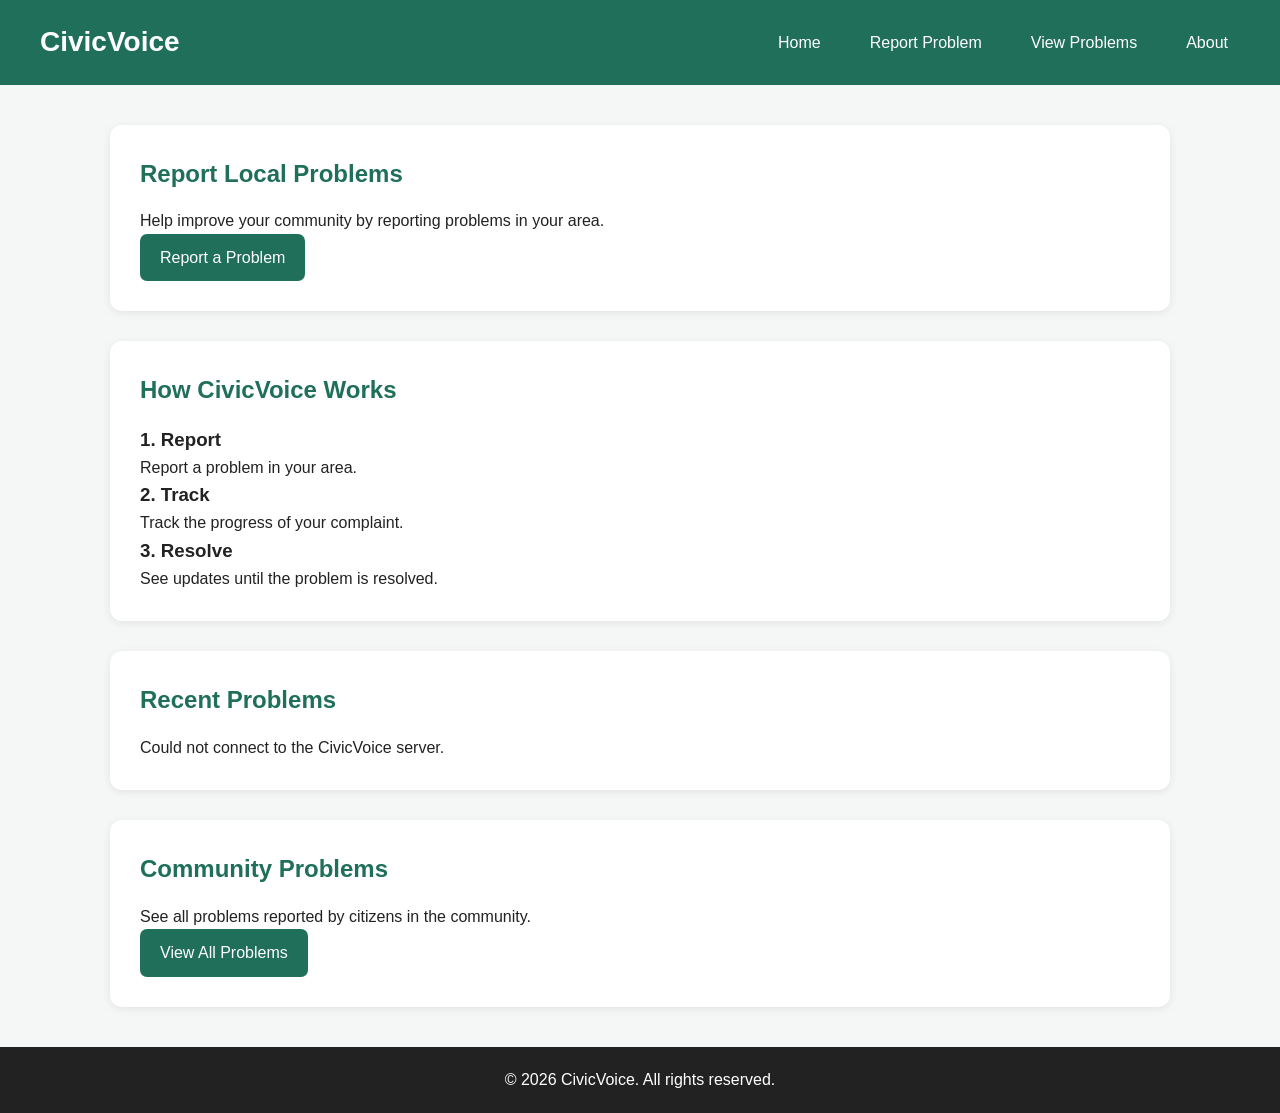
<file: index.html>
<!DOCTYPE html>
<html lang="en">

<head>

    <meta charset="UTF-8">

    <meta name="viewport" content="width=device-width, initial-scale=1.0">

    <title>CivicVoice</title>

    <link rel="stylesheet" href="css/style.css">

</head>


<body>

    <!-- Header -->

    <header>

        <h1>CivicVoice</h1>


        <!-- Navigation -->

        <nav>

            <a href="index.html">Home</a>

            <a href="report.html" id="reportLink">
                Report Problem
            </a>

            <a href="problems.html" id="problemsLink">
                View Problems
            </a>

            <a href="about.html">About</a>

        </nav>

    </header>



    <!-- Main Content -->

    <main>


        <!-- Hero Section -->

        <section>

            <h2>Report Local Problems</h2>

            <p>
                Help improve your community by reporting problems in your area.
            </p>

            <a href="report.html" id="reportButton">
                Report a Problem
            </a>

        </section>



        <!-- How CivicVoice Works -->

        <section>

            <h2>How CivicVoice Works</h2>


            <div>

                <h3>1. Report</h3>

                <p>
                    Report a problem in your area.
                </p>

            </div>


            <div>

                <h3>2. Track</h3>

                <p>
                    Track the progress of your complaint.
                </p>

            </div>


            <div>

                <h3>3. Resolve</h3>

                <p>
                    See updates until the problem is resolved.
                </p>

            </div>

        </section>



        <!-- Recent Problems -->

        <section>

            <h2>Recent Problems</h2>


            <!-- Problems from database will appear here -->

            <div id="recentProblems">

                <p>
                    Loading recent problems...
                </p>

            </div>

        </section>



        <!-- View All Problems -->

        <section>

            <h2>Community Problems</h2>

            <p>
                See all problems reported by citizens in the community.
            </p>


            <a href="problems.html" id="viewProblemsButton">
                View All Problems
            </a>

        </section>


    </main>



    <!-- Footer -->

    <footer>

        <p>
            &copy; 2026 CivicVoice. All rights reserved.
        </p>

    </footer>



    <!-- JavaScript -->

    <script>
        /* =====================================================
                   KEEP USERNAME WHEN MOVING BETWEEN PAGES
                ===================================================== */

        const urlParams =
            new URLSearchParams(
                window.location.search
            );


        const username =
            urlParams.get("username");


        /*
         * Report Problem navigation
         */

        const reportLink =
            document.querySelector("#reportLink");


        const reportButton =
            document.querySelector("#reportButton");


        if (username) {

            const reportURL =
                "report.html?username=" +
                encodeURIComponent(username);


            if (reportLink) {

                reportLink.href =
                    reportURL;

            }


            if (reportButton) {

                reportButton.href =
                    reportURL;

            }

        }


        /*
         * View Problems navigation
         */

        const problemsLink =
            document.querySelector("#problemsLink");


        const viewProblemsButton =
            document.querySelector(
                "#viewProblemsButton"
            );


        if (username) {

            const problemsURL =
                "problems.html?username=" +
                encodeURIComponent(username);


            if (problemsLink) {

                problemsLink.href =
                    problemsURL;

            }


            if (viewProblemsButton) {

                viewProblemsButton.href =
                    problemsURL;

            }

        }



        /* =====================================================
           RECENT PROBLEMS
        ===================================================== */

        const recentProblems =
            document.querySelector("#recentProblems");


        async function loadRecentProblems() {

            try {

                const response =
                    await fetch(
                        "https://civicvoice-ymbf.onrender.com/api/problems"
                    );


                const data =
                    await response.json();


                /* Check backend response */

                if (data.status !== "success") {

                    recentProblems.innerHTML =
                        "<p>Could not load recent problems.</p>";

                    return;

                }


                /* No problems */

                if (data.problems.length === 0) {

                    recentProblems.innerHTML =
                        "<p>No problems have been reported yet.</p>";

                    return;

                }


                /* Clear loading message */

                recentProblems.innerHTML = "";


                /*
                   Show the latest 3 problems
                */

                const latestProblems =
                    data.problems.slice(0, 3);


                latestProblems.forEach(problem => {

                    const article =
                        document.createElement("article");


                    article.innerHTML = `

                        <h3>
                            ${problem.category}
                        </h3>


                        <p>
                            Location:
                            ${problem.location}
                        </p>


                        <p>
                            Status:
                            ${problem.status}
                        </p>

                    `;


                    recentProblems.appendChild(article);

                });


            } catch (error) {

                console.error(error);


                recentProblems.innerHTML =
                    "<p>Could not connect to the CivicVoice server.</p>";

            }

        }


        /* Load problems when Home page opens */

        loadRecentProblems();
    </script>


</body>

</html>
</file>
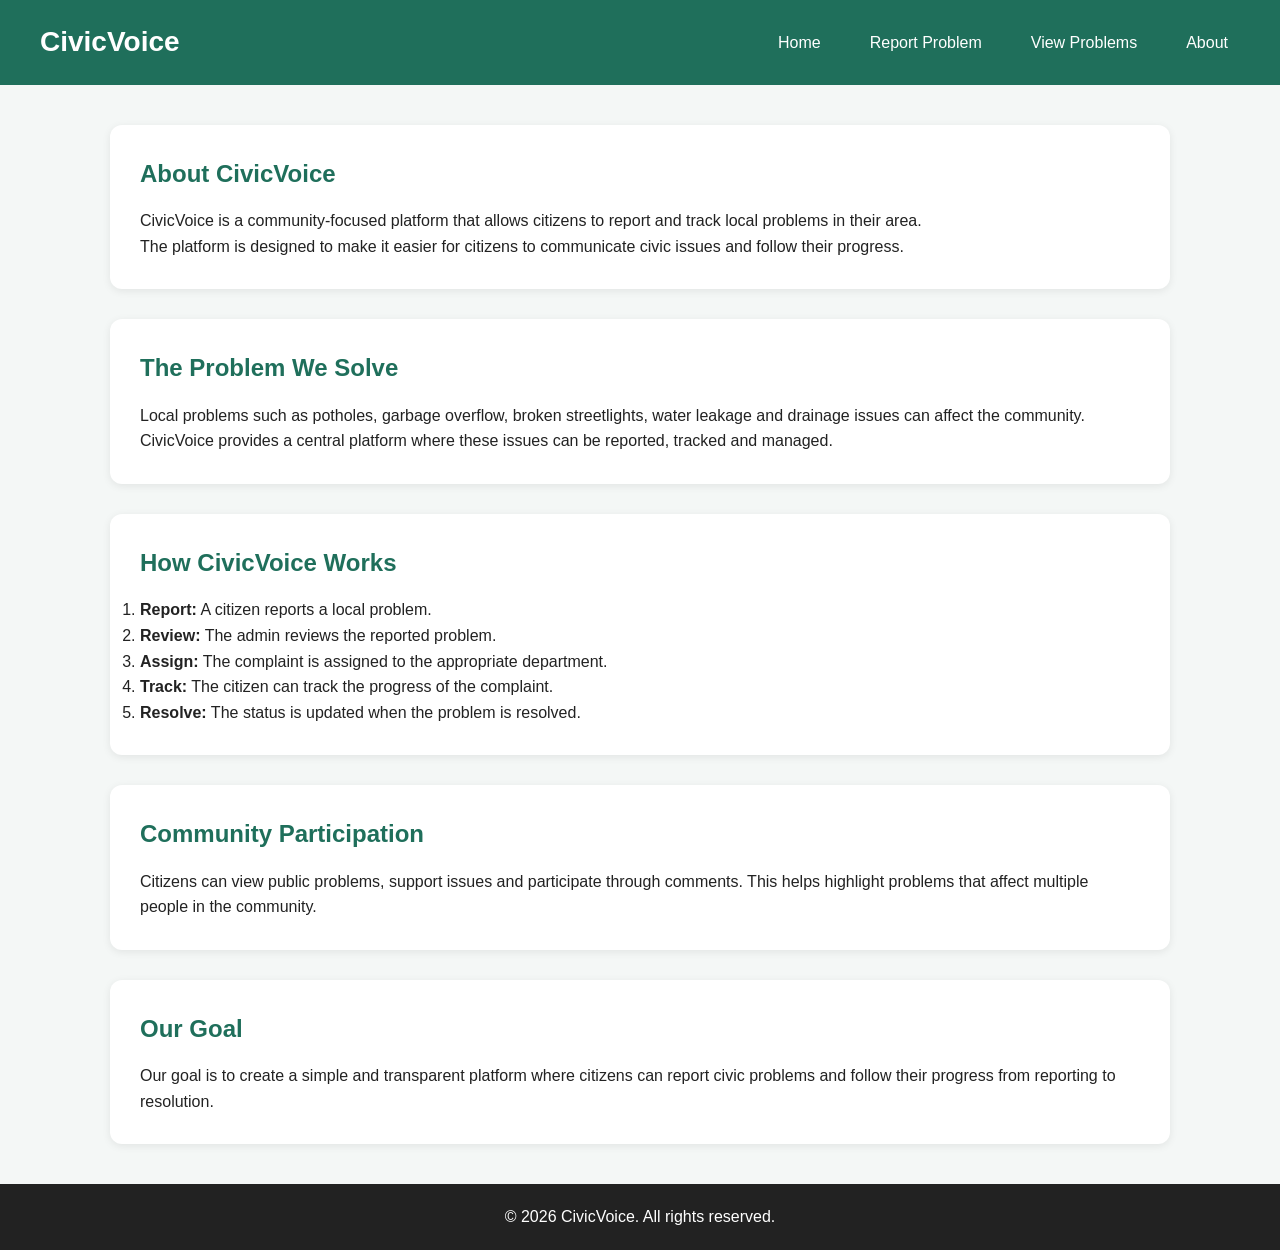
<file: about.html>
<!DOCTYPE html>
<html lang="en">

<head>
    <meta charset="UTF-8">
    <meta name="viewport" content="width=device-width, initial-scale=1.0">

    <title>About - CivicVoice</title>
    <link rel="stylesheet" href="css/style.css">
</head>

<body>

    <!-- Header -->
    <header>

        <h1>CivicVoice</h1>

        <!-- Navigation -->
        <nav>
            <a href="index.html">Home</a>
            <a href="report.html">Report Problem</a>
            <a href="problems.html">View Problems</a>
            <a href="about.html">About</a>
        </nav>

    </header>


    <!-- Main Content -->
    <main>

        <!-- About CivicVoice -->
        <section>

            <h2>About CivicVoice</h2>

            <p>
                CivicVoice is a community-focused platform that allows citizens to report and track local problems in their area.
            </p>

            <p>
                The platform is designed to make it easier for citizens to communicate civic issues and follow their progress.
            </p>

        </section>


        <!-- Problem We Solve -->
        <section>

            <h2>The Problem We Solve</h2>

            <p>
                Local problems such as potholes, garbage overflow, broken streetlights, water leakage and drainage issues can affect the community.
            </p>

            <p>
                CivicVoice provides a central platform where these issues can be reported, tracked and managed.
            </p>

        </section>


        <!-- How It Works -->
        <section>

            <h2>How CivicVoice Works</h2>

            <ol>

                <li>
                    <strong>Report:</strong> A citizen reports a local problem.
                </li>

                <li>
                    <strong>Review:</strong> The admin reviews the reported problem.
                </li>

                <li>
                    <strong>Assign:</strong> The complaint is assigned to the appropriate department.
                </li>

                <li>
                    <strong>Track:</strong> The citizen can track the progress of the complaint.
                </li>

                <li>
                    <strong>Resolve:</strong> The status is updated when the problem is resolved.
                </li>

            </ol>

        </section>


        <!-- Community Participation -->
        <section>

            <h2>Community Participation</h2>

            <p>
                Citizens can view public problems, support issues and participate through comments. This helps highlight problems that affect multiple people in the community.
            </p>

        </section>


        <!-- Project Purpose -->
        <section>

            <h2>Our Goal</h2>

            <p>
                Our goal is to create a simple and transparent platform where citizens can report civic problems and follow their progress from reporting to resolution.
            </p>

        </section>

    </main>


    <!-- Footer -->
    <footer>

        <p>&copy; 2026 CivicVoice. All rights reserved.</p>

    </footer>

</body>

</html>
</file>
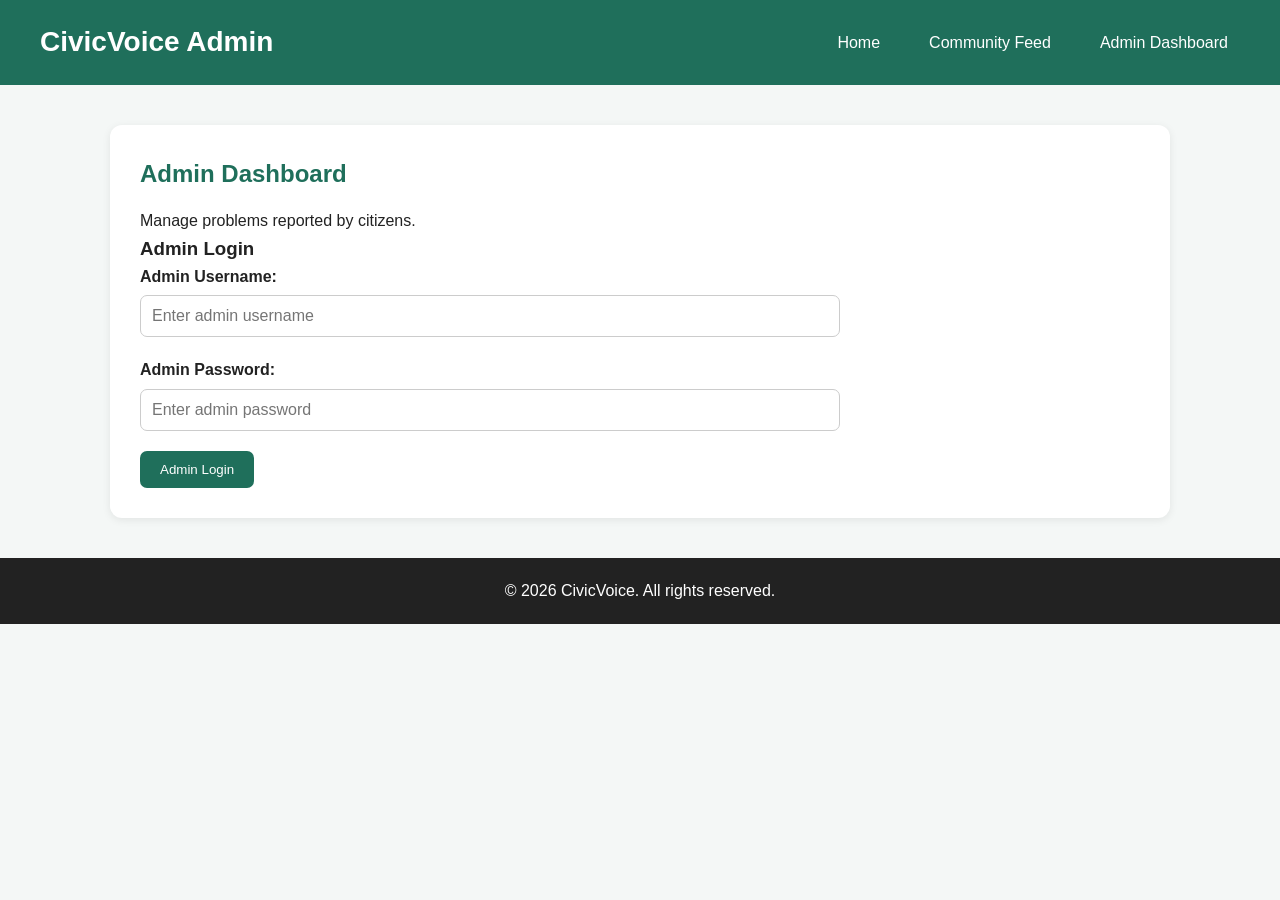
<file: admin.html>
<!DOCTYPE html>
<html lang="en">

<head>

    <meta charset="UTF-8">

    <meta name="viewport" content="width=device-width, initial-scale=1.0">

    <title>Admin Dashboard - CivicVoice</title>

    <link rel="stylesheet" href="css/style.css">

    <style>
        .admin-dashboard.hidden {
            display: none;
        }
    </style>

</head>


<body>

    <!-- Header -->

    <header>

        <h1>CivicVoice Admin</h1>

        <nav>

            <a href="index.html">Home</a>

            <a href="problems.html">Community Feed</a>

            <a href="admin.html">Admin Dashboard</a>

        </nav>

    </header>


    <!-- Main Content -->

    <main>

        <section>

            <h2>Admin Dashboard</h2>

            <p>
                Manage problems reported by citizens.
            </p>


            <!-- Admin Login -->

            <div id="adminLoginSection">

                <h3>Admin Login</h3>


                <form id="adminLoginForm">

                    <div>

                        <label for="adminUsername">
                            Admin Username:
                        </label>

                        <input type="text" id="adminUsername" placeholder="Enter admin username" required>

                    </div>


                    <div>

                        <label for="adminPassword">
                            Admin Password:
                        </label>

                        <input type="password" id="adminPassword" placeholder="Enter admin password" required>

                    </div>


                    <button type="submit">
                        Admin Login
                    </button>

                </form>


                <p id="adminLoginMessage"></p>

            </div>


            <!-- Dashboard -->

            <div id="adminDashboard" class="admin-dashboard hidden">

                <h3>Reported Problems</h3>


                <button type="button" id="loadProblemsButton">

                    Load Problems

                </button>


                <div id="adminProblemsContainer">

                    <p>
                        Login as admin to view problems.
                    </p>

                </div>

            </div>

        </section>

    </main>


    <!-- Footer -->

    <footer>

        <p>
            &copy; 2026 CivicVoice. All rights reserved.
        </p>

    </footer>


    <script src="js/admin.js"></script>

</body>

</html>
</file>
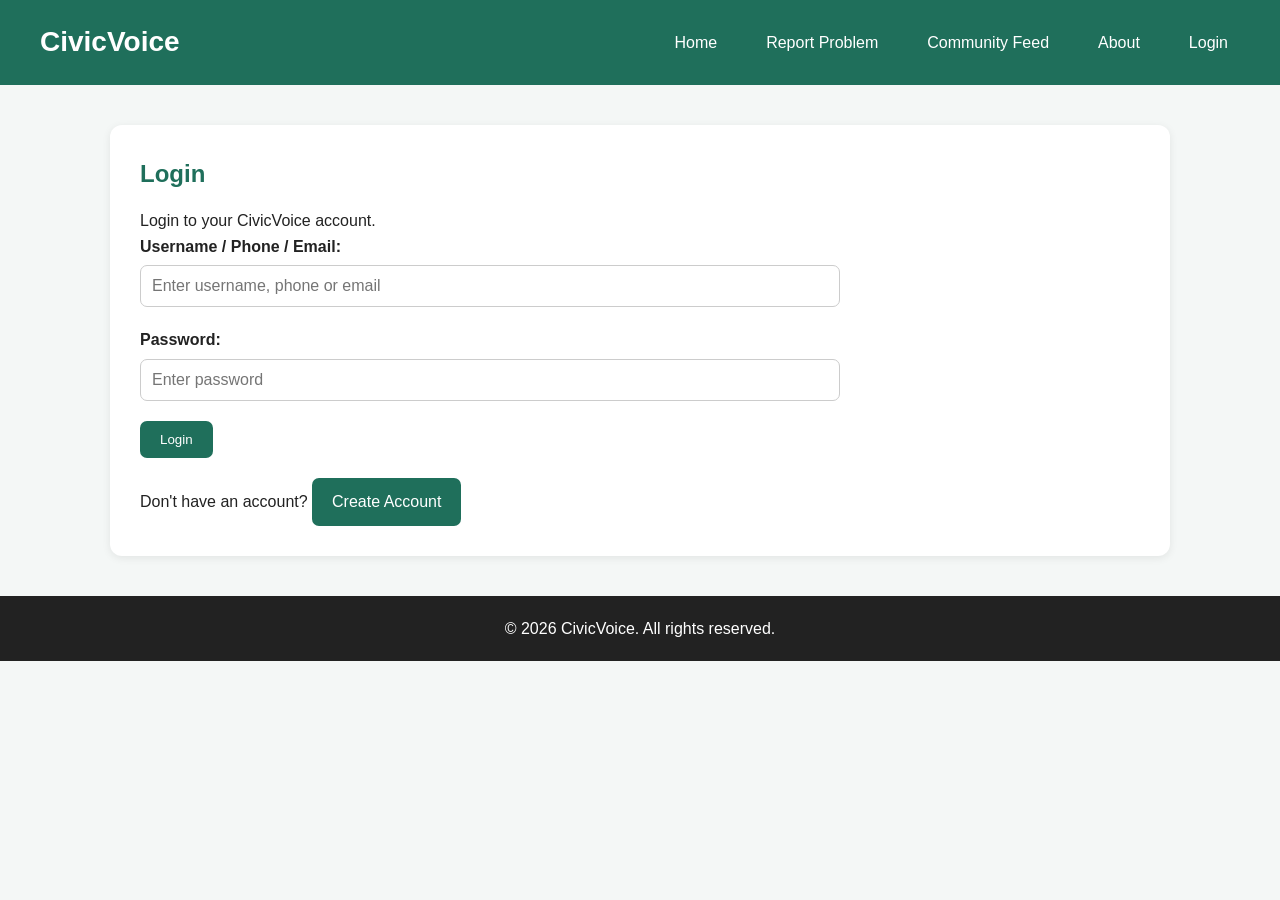
<file: login.html>
<!DOCTYPE html>
<html lang="en">

<head>

    <meta charset="UTF-8">

    <meta name="viewport" content="width=device-width, initial-scale=1.0">

    <title>Login - CivicVoice</title>

    <link rel="stylesheet" href="css/style.css">

</head>


<body>

    <!-- Header -->

    <header>

        <h1>CivicVoice</h1>

        <nav>

            <a href="index.html">Home</a>

            <a href="report.html">Report Problem</a>

            <a href="problems.html">Community Feed</a>

            <a href="about.html">About</a>

            <a href="login.html">Login</a>

        </nav>

    </header>


    <!-- Main Content -->

    <main>

        <section>

            <h2>Login</h2>

            <p>
                Login to your CivicVoice account.
            </p>


            <form id="loginForm">


                <!-- Username / Phone / Email -->

                <div>

                    <label for="loginInput">
                        Username / Phone / Email:
                    </label>

                    <input type="text" id="loginInput" placeholder="Enter username, phone or email" required>

                </div>


                <!-- Password -->

                <div>

                    <label for="loginPassword">
                        Password:
                    </label>

                    <input type="password" id="loginPassword" placeholder="Enter password" required>

                </div>


                <!-- Message -->

                <p id="loginMessage"></p>


                <!-- Login Button -->

                <div>

                    <button type="submit">
                        Login
                    </button>

                </div>


            </form>


            <p>

                Don't have an account?

                <a href="register.html">
                    Create Account
                </a>

            </p>

        </section>

    </main>


    <!-- Footer -->

    <footer>

        <p>
            &copy; 2026 CivicVoice. All rights reserved.
        </p>

    </footer>


    <script src="js/login.js"></script>

</body>

</html>
</file>
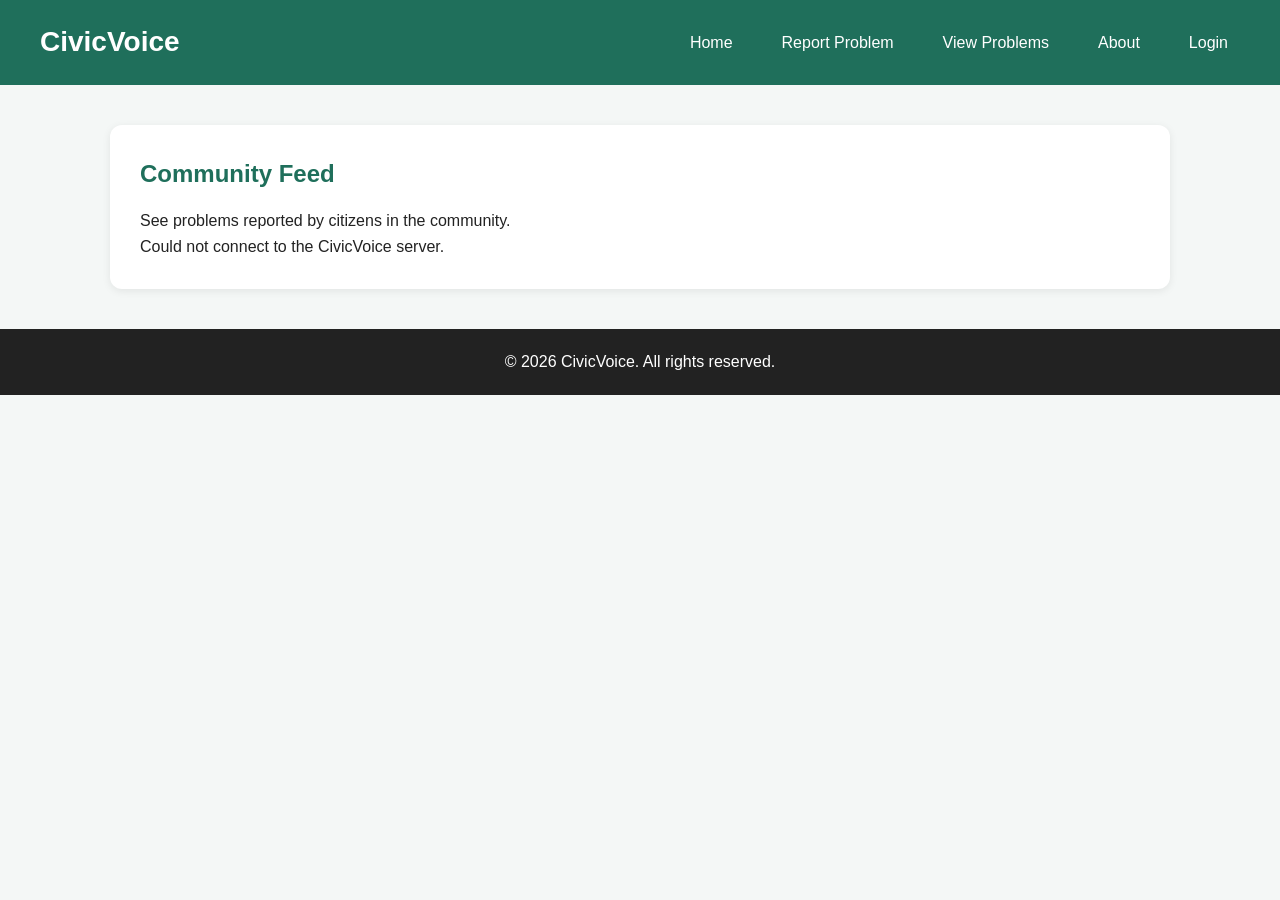
<file: problems.html>
<!DOCTYPE html>
<html lang="en">

<head>

    <meta charset="UTF-8">

    <meta name="viewport" content="width=device-width, initial-scale=1.0">

    <title>Community Feed - CivicVoice</title>

    <link rel="stylesheet" href="css/style.css">

</head>


<body>

    <!-- Header -->

    <header>

        <h1>CivicVoice</h1>

        <nav>

            <a href="index.html">Home</a>

            <a href="report.html">Report Problem</a>

            <a href="problems.html">View Problems</a>

            <a href="about.html">About</a>

            <a href="login.html">Login</a>

        </nav>

    </header>


    <!-- Main Content -->

    <main>

        <section>

            <h2>Community Feed</h2>

            <p>
                See problems reported by citizens in the community.
            </p>


            <!-- Problems will appear here -->

            <div id="problemsContainer">

                <p>Loading problems...</p>

            </div>


            <!-- Feed Message -->

            <p id="feedMessage"></p>


        </section>

    </main>


    <!-- Footer -->

    <footer>

        <p>
            &copy; 2026 CivicVoice. All rights reserved.
        </p>

    </footer>


    <script src="js/script.js"></script>

</body>

</html>
</file>
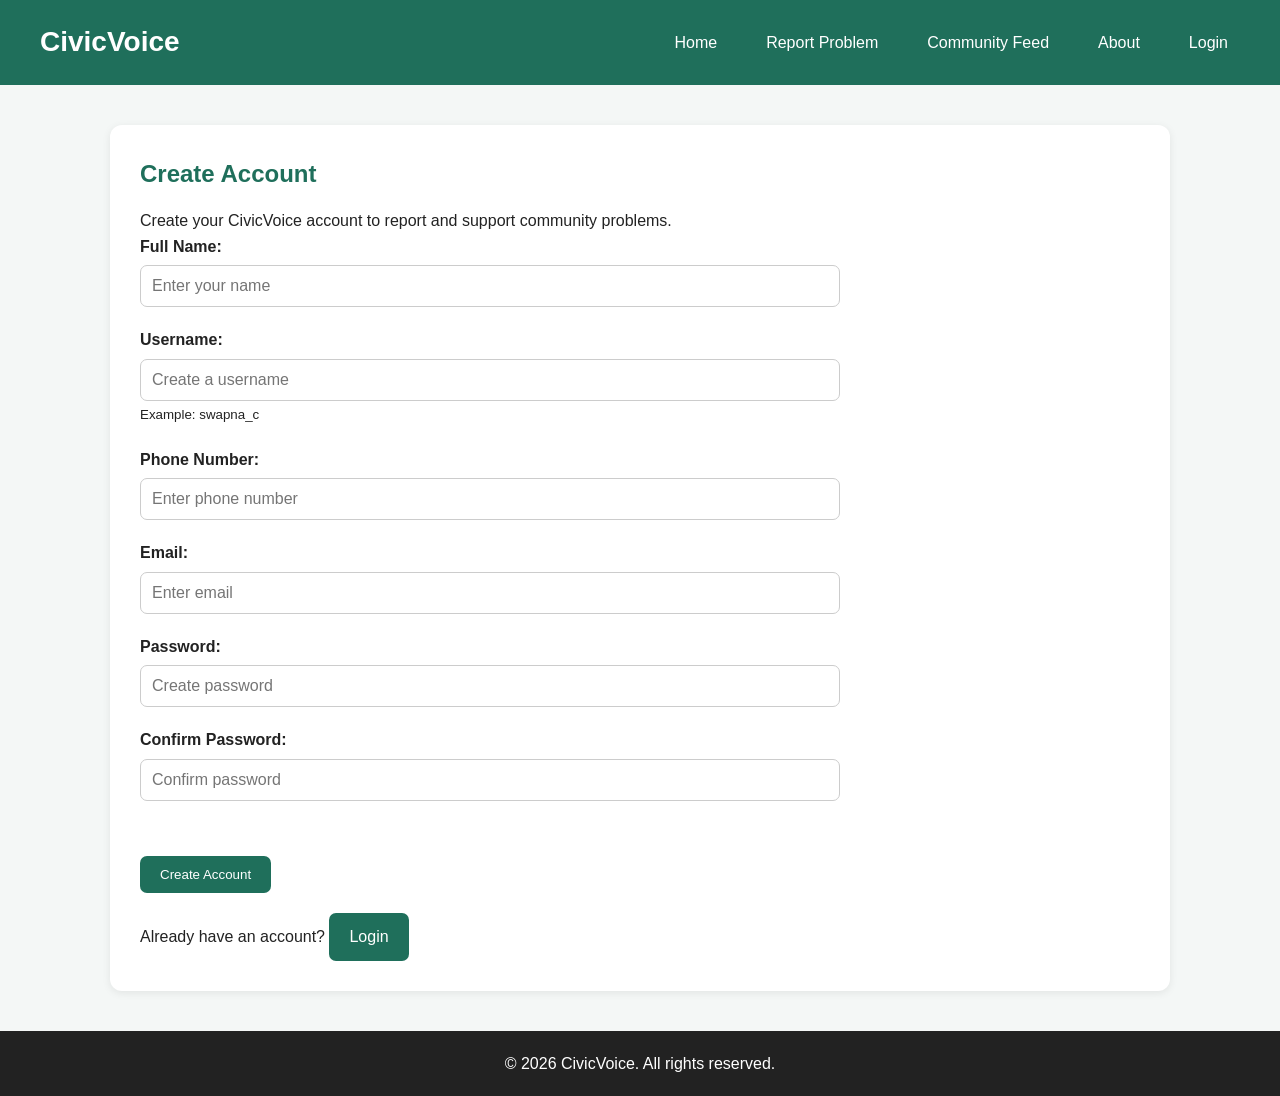
<file: register.html>
<!DOCTYPE html>

<html lang="en">

<head>

    <meta charset="UTF-8">

    <meta name="viewport" content="width=device-width, initial-scale=1.0">

    <title>Create Account - CivicVoice</title>

    <link rel="stylesheet" href="css/style.css">

</head>


<body>

    <!-- Header -->

    <header>

        <h1>CivicVoice</h1>

        <nav>

            <a href="index.html">Home</a>

            <a href="report.html">Report Problem</a>

            <a href="problems.html">Community Feed</a>

            <a href="about.html">About</a>

            <a href="login.html">Login</a>

        </nav>

    </header>


    <!-- Main Content -->

    <main>

        <section>

            <h2>Create Account</h2>

            <p>
                Create your CivicVoice account to report and support community problems.
            </p>


            <form id="registerForm">


                <!-- Name -->

                <div>

                    <label for="name">
                        Full Name:
                    </label>

                    <input type="text" id="name" placeholder="Enter your name" required>

                </div>


                <!-- Username -->

                <div>

                    <label for="username">
                        Username:
                    </label>

                    <input type="text" id="username" placeholder="Create a username" required>

                    <small>
                        Example: swapna_c
                    </small>

                </div>


                <!-- Phone -->

                <div>

                    <label for="phone">
                        Phone Number:
                    </label>

                    <input type="tel" id="phone" placeholder="Enter phone number">

                </div>


                <!-- Email -->

                <div>

                    <label for="email">
                        Email:
                    </label>

                    <input type="email" id="email" placeholder="Enter email">

                </div>


                <!-- Password -->

                <div>

                    <label for="password">
                        Password:
                    </label>

                    <input type="password" id="password" placeholder="Create password" required>

                </div>


                <!-- Confirm Password -->

                <div>

                    <label for="confirmPassword">
                        Confirm Password:
                    </label>

                    <input type="password" id="confirmPassword" placeholder="Confirm password" required>

                </div>


                <!-- Message -->

                <p id="message"></p>


                <!-- Create Account -->

                <div>

                    <button type="submit">

                        Create Account

                    </button>

                </div>


            </form>


            <p>

                Already have an account?

                <a href="login.html">
                    Login
                </a>

            </p>

        </section>

    </main>


    <!-- Footer -->

    <footer>

        <p>
            &copy; 2026 CivicVoice. All rights reserved.
        </p>

    </footer>


    <script src="js/script.js"></script>

</body>

</html>
</file>
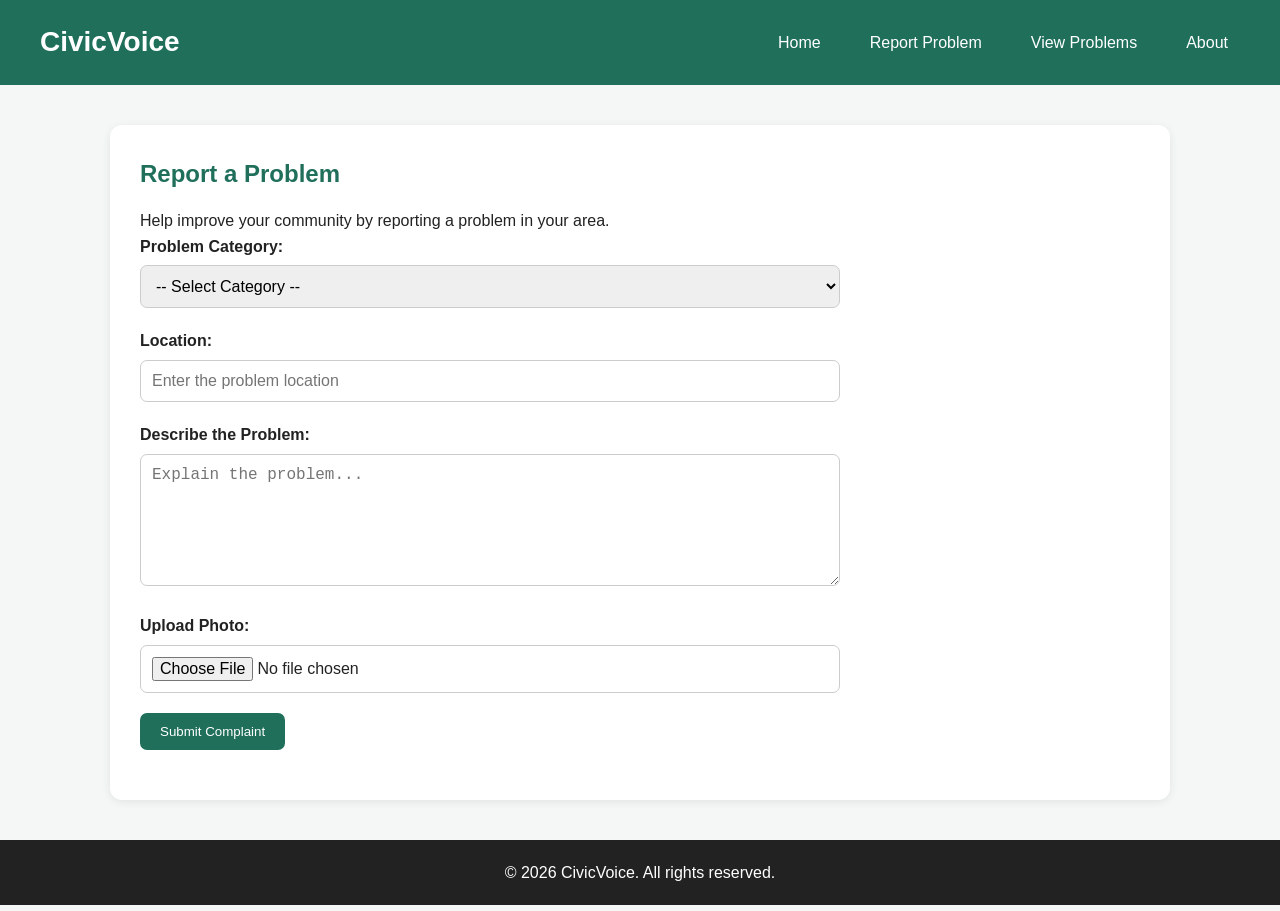
<file: report.html>
<!DOCTYPE html>
<html lang="en">

<head>
    <meta charset="UTF-8">
    <meta name="viewport" content="width=device-width, initial-scale=1.0">

    <title>Report a Problem - CivicVoice</title>
    <link rel="stylesheet" href="css/style.css">
</head>

<body>

    <!-- Header -->
    <header>

        <h1>CivicVoice</h1>

        <!-- Navigation -->
        <nav>
            <a href="index.html">Home</a>
            <a href="report.html">Report Problem</a>
            <a href="problems.html">View Problems</a>
            <a href="about.html">About</a>
        </nav>

    </header>


    <!-- Main Content -->
    <main>

        <section>

            <h2>Report a Problem</h2>

            <p>
                Help improve your community by reporting a problem in your area.
            </p>


            <!-- Complaint Form -->
            <form id="reportForm">

                <!-- Problem Category -->
                <div>

                    <label for="category">
                        Problem Category:
                    </label>

                    <select id="category" name="category">

                        <option value="">
                            -- Select Category --
                        </option>

                        <option value="garbage">
                            Garbage
                        </option>

                        <option value="streetlight">
                            Broken Streetlight
                        </option>

                        <option value="pothole">
                            Pothole
                        </option>

                        <option value="water">
                            Water Leakage
                        </option>

                        <option value="drainage">
                            Drainage
                        </option>

                        <option value="other">
                            Other
                        </option>

                    </select>

                </div>


                <!-- Location -->
                <div>

                    <label for="location">
                        Location:
                    </label>

                    <input type="text" id="location" name="location" placeholder="Enter the problem location">

                </div>


                <!-- Description -->
                <div>

                    <label for="description">
                        Describe the Problem:
                    </label>

                    <textarea id="description" name="description" rows="6" placeholder="Explain the problem..."></textarea>

                </div>


                <!-- Image -->
                <div>

                    <label for="image">
                        Upload Photo:
                    </label>

                    <input type="file" id="image" name="image" accept="image/*">

                </div>


                <!-- Submit Button -->
                <div>

                    <button type="submit">
                        Submit Complaint
                    </button>

                </div>

            </form>

        </section>

    </main>


    <!-- Footer -->
    <footer>

        <p>
            &copy; 2026 CivicVoice. All rights reserved.
        </p>

    </footer>


    <!-- JavaScript -->
    <script src="js/script.js"></script>

</body>

</html>
</file>
<file: css/style.css>
/* ==============================
   1. Basic Reset
   ============================== */

* {
    margin: 0;
    padding: 0;
    box-sizing: border-box;
}


/* ==============================
   2. Body
   ============================== */

body {
    font-family: Arial, sans-serif;
    background-color: #f4f7f6;
    color: #222;
    line-height: 1.6;
}


/* ==============================
   3. Header
   ============================== */

header {
    background-color: #1f6f5b;
    color: white;
    padding: 20px 40px;
    display: flex;
    justify-content: space-between;
    align-items: center;
}

header h1 {
    font-size: 28px;
}


/* ==============================
   4. Navigation
   ============================== */

nav {
    display: flex;
    gap: 25px;
}

nav a {
    color: white;
    text-decoration: none;
    font-size: 16px;
    padding: 8px 12px;
    transition: 0.3s;
}

nav a:hover {
    background-color: white;
    color: #1f6f5b;
    border-radius: 6px;
}


/* ==============================
   5. Main Content
   ============================== */

main {
    max-width: 1100px;
    margin: 40px auto;
    padding: 0 20px;
}


/* ==============================
   6. Sections
   ============================== */

section {
    background-color: white;
    padding: 30px;
    margin-bottom: 30px;
    border-radius: 12px;
    box-shadow: 0 2px 8px rgba(0, 0, 0, 0.08);
    transition: 0.3s;
}

section:hover {
    transform: translateY(-3px);
}

section h2 {
    color: #1f6f5b;
    margin-bottom: 15px;
}


/* ==============================
   7. Buttons
   ============================== */

button,
main a {
    display: inline-block;
    background-color: #1f6f5b;
    color: white;
    padding: 11px 20px;
    border: none;
    border-radius: 7px;
    text-decoration: none;
    cursor: pointer;
    transition: background-color 0.3s, transform 0.1s, box-shadow 0.3s;
}


/* Mouse over button */

button:hover,
main a:hover {
    background-color: #155443;
    box-shadow: 0 4px 10px rgba(0, 0, 0, 0.15);
    transform: translateY(-2px);
}


/* When button is clicked */

button:active,
main a:active {
    transform: scale(0.95);
    background-color: #0f3d32;
}


/* ==============================
   8. Forms
   ============================== */

form {
    max-width: 700px;
}

form div {
    margin-bottom: 20px;
}

label {
    display: block;
    font-weight: bold;
    margin-bottom: 6px;
}


/* Input fields */

input,
select,
textarea {
    width: 100%;
    padding: 11px;
    border: 1px solid #ccc;
    border-radius: 7px;
    font-size: 16px;
    transition: border-color 0.3s, box-shadow 0.3s;
}


/* When user clicks inside input */

input:focus,
select:focus,
textarea:focus {
    outline: none;
    border-color: #1f6f5b;
    box-shadow: 0 0 0 3px rgba(31, 111, 91, 0.15);
}

textarea {
    resize: vertical;
}


/* ==============================
   9. Complaint Cards
   ============================== */

article {
    background-color: white;
    border: 1px solid #ddd;
    padding: 25px;
    margin-bottom: 25px;
    border-radius: 12px;
    box-shadow: 0 2px 8px rgba(0, 0, 0, 0.06);
    transition: transform 0.3s, box-shadow 0.3s;
}


/* Complaint hover */

article:hover {
    transform: translateY(-5px);
    box-shadow: 0 8px 20px rgba(0, 0, 0, 0.12);
}

article h3 {
    color: #1f6f5b;
    margin-bottom: 10px;
}


/* Complaint buttons */

article button {
    margin-right: 10px;
    margin-top: 10px;
}


/* ==============================
   10. Complaint User
   ============================== */

.complaint-user {
    border-bottom: 1px solid #ddd;
    padding-bottom: 10px;
    margin-bottom: 15px;
}

.complaint-user p {
    color: #777;
    font-size: 14px;
}


/* ==============================
   11. Complaint Status
   ============================== */

.complaint-status {
    margin-top: 15px;
    padding: 10px;
    background-color: #f4f7f6;
    border-radius: 6px;
}


/* ==============================
   12. Support Count
   ============================== */

.support-count {
    margin-top: 15px;
    color: #555;
}


/* ==============================
   13. Comments
   ============================== */

.comments {
    margin-top: 20px;
    padding-top: 20px;
    border-top: 1px solid #ddd;
}

.comments h4 {
    color: #1f6f5b;
    margin-bottom: 15px;
}

.comment {
    background-color: #f4f7f6;
    padding: 12px;
    margin-bottom: 10px;
    border-radius: 7px;
}

.comment strong {
    font-size: 14px;
}


/* ==============================
   14. Add Comment
   ============================== */

.add-comment {
    display: flex;
    gap: 10px;
    margin-top: 15px;
}

.add-comment input {
    flex: 1;
}

.add-comment button {
    white-space: nowrap;
}


/* ==============================
   15. Footer
   ============================== */

footer {
    background-color: #222;
    color: white;
    text-align: center;
    padding: 20px;
    margin-top: 40px;
}


/* ==============================
   16. Responsive Design
   ============================== */

@media (max-width: 700px) {
    header {
        flex-direction: column;
        gap: 15px;
        text-align: center;
    }
    nav {
        flex-wrap: wrap;
        justify-content: center;
        gap: 10px;
    }
    main {
        margin-top: 20px;
    }
    .add-comment {
        flex-direction: column;
    }
}


/* ==============================
   Form Messages
   ============================== */

#message {
    margin-top: 10px;
    margin-bottom: 15px;
    padding: 10px;
    border-radius: 6px;
    font-weight: bold;
}

#message.error {
    color: #b00020;
    background-color: #ffe5e5;
    border: 1px solid #b00020;
}

#message.success {
    color: #146c43;
    background-color: #e5f7ed;
    border: 1px solid #146c43;
}
</file>
